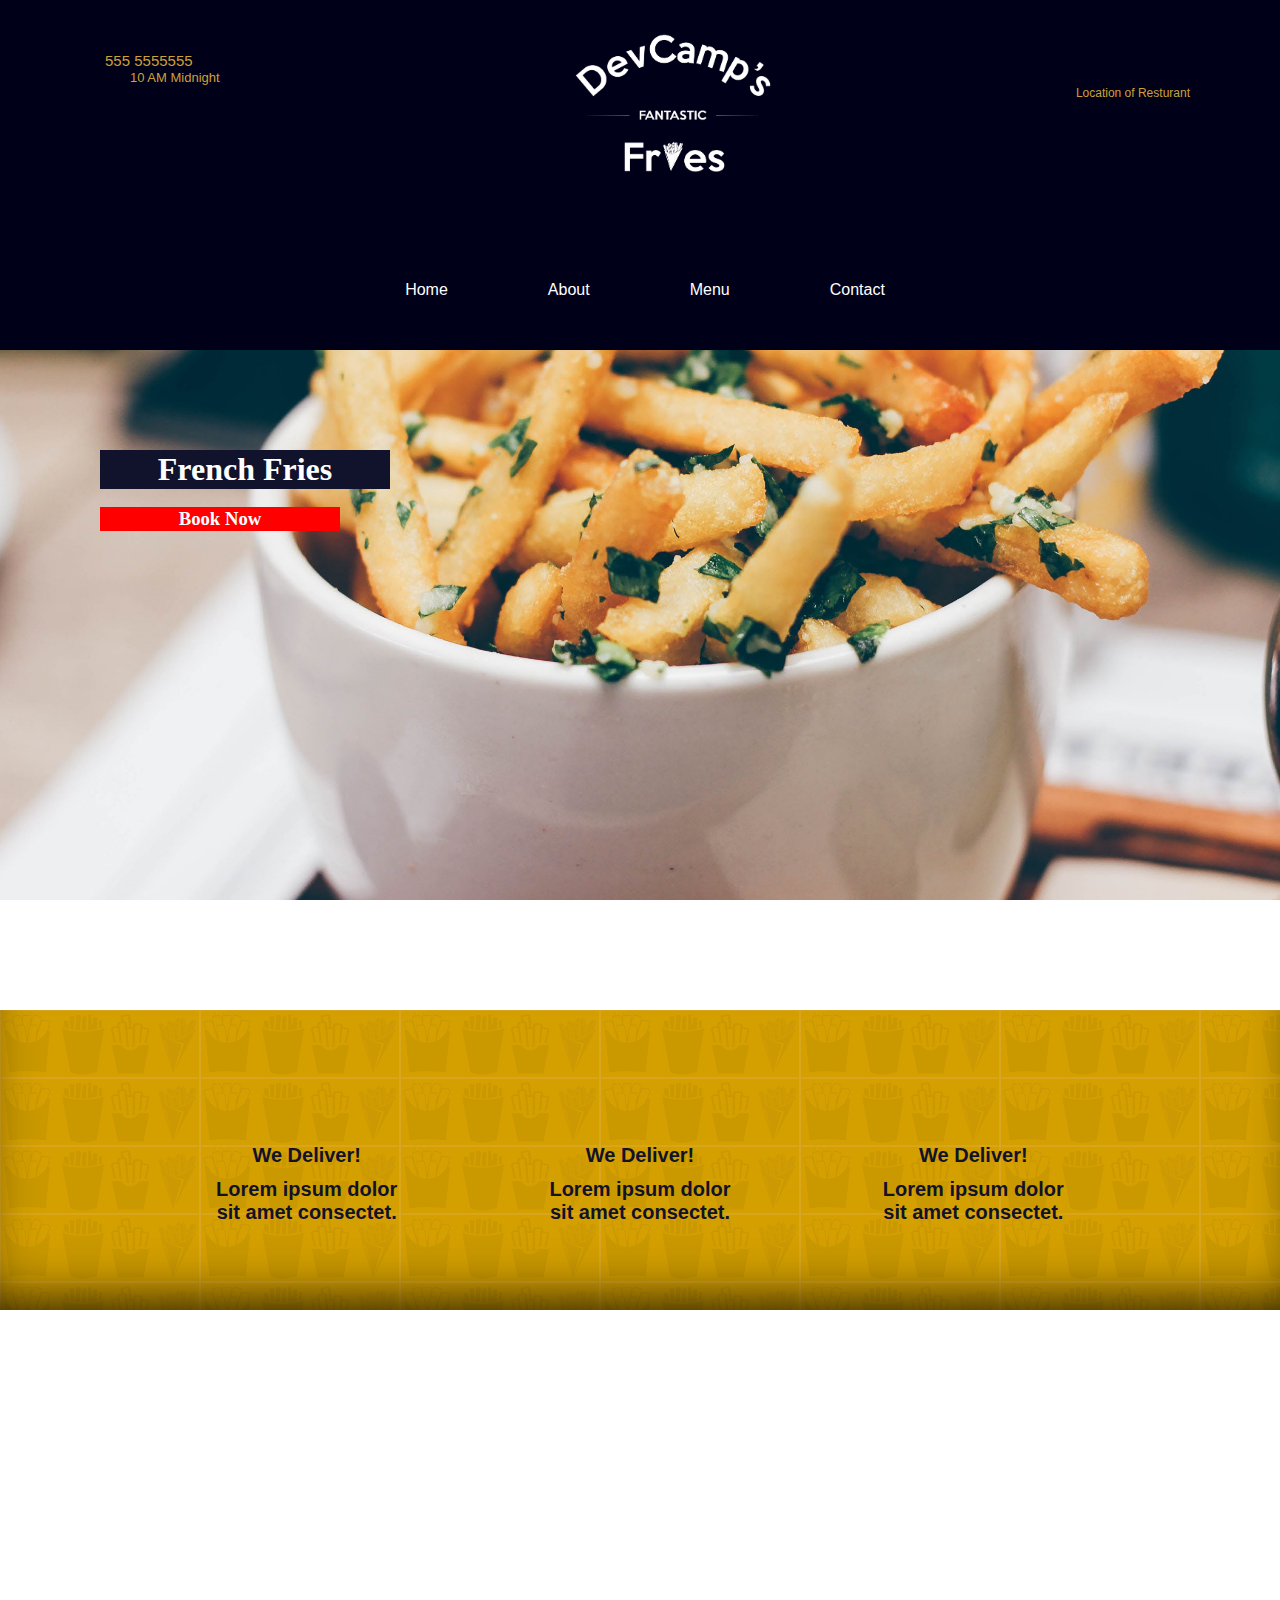
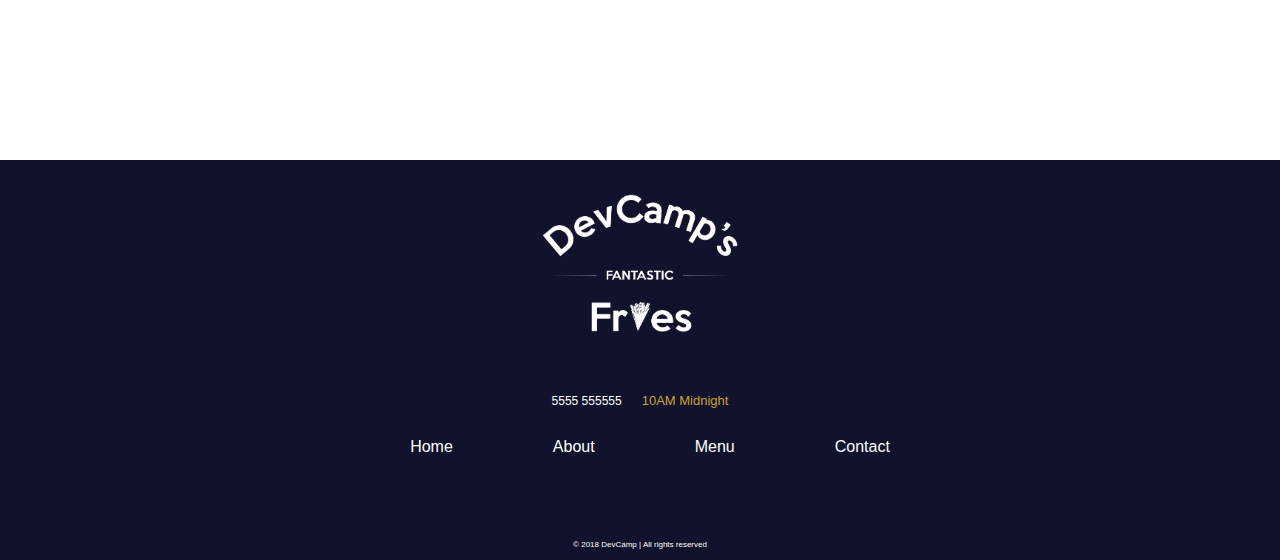
<file: index.html>
<!DOCTYPE html>
<html lang="en">
<head>
    <meta charset="UTF-8">
    <meta name="viewport" content="width=device-width, initial-scale=1.0">
    <link rel="stylesheet" href="style.css">
    <link rel="stylesheet" href="about.css">
    <link rel="stylesheet" href="media-quires.css">
    <link rel="stylesheet" href="https://cdnjs.cloudflare.com/ajax/libs/font-awesome/6.5.1/css/all.min.css" integrity="sha512-DTOQO9RWCH3ppGqcWaEA1BIZOC6xxalwEsw9c2QQeAIftl+Vegovlnee1c9QX4TctnWMn13TZye+giMm8e2LwA==" crossorigin="anonymous" referrerpolicy="no-referrer" />
    <title>My parallax clone</title>
</head>
<body>

            <div class="navbar">
                <div class="nav-call">
                        <div class="call-logo">
                            <i class="fa-solid fa-phone"></i>
                            <p>  555 5555555 </p> 
                        </div>
                
                    <div class="call-logo2">
                        <p> 10 AM Midnight</p>
                    </div>
                </div>

                    
            <div class="ops-section">
                <div class="nav-picture">
                    <div class="picture"></div>
                </div>

            
         </div> 
            <div class="address-sec">
               <a href=""> <i class="fa-solid fa-location-dot"></i></a>
               <p>Location of Resturant</p>
            </div>

        </div>  

        <div class="head-options">
        <div class="options">
            <div class="home-sec">  <a href="index.html">Home</a></div>
            <div class="about-sec"><a href="about.html">About</a></div>
            <div class="menu-sec"><a href="menu.html">Menu</a></div>
            <div class="contact-sec"> <a href="contact.html">Contact</a></div>
        </div>
    </div>
        


        <!-- hero section -->

        <div class="hero-section">
            <div class="top-heading">
               <h1>French Fries</h1>
            </div><br>

            <div class="bottom-heading">
                <h3>Book Now</h3>
            </div>

        </div>


    <div class="features-section">
        <div class="column-section">
            <div class="column">
                <i class="fa-solid fa-truck-monster"></i><br>

                <p>We Deliver!</p><br>

                <p>Lorem ipsum dolor sit amet consectet.</p>
            </div>
            <div class="column">
                <i class="fa-solid fa-wifi"></i><br>

                <p>We Deliver!</p><br>

                <p>Lorem ipsum dolor sit amet consectet.</p>
            </div>
            <div class="column">

                <i class="fa-solid fa-chart-line"></i>
                <br>
                <p>We Deliver!</p>
                <br>
                <p>Lorem ipsum dolor sit amet consectet.</p>
            </div>
        </div>
    </div>

    <div class="map-include">
        <iframe src="https://www.google.com/maps/embed?pb=!1m18!1m12!1m3!1d13396.08286804253!2d76.59595026124475!3d12.360227141572611!2m3!1f0!2f0!3f0!3m2!1i1024!2i768!4f13.1!3m3!1m2!1s0x3baf7a30985201cb%3A0x29a9b2337e3dbf90!2sMysore%20County%20Retreat!5e0!3m2!1sen!2sin!4v1707817400477!5m2!1sen!2sin" width="100%" height="450" style="border:0;" allowfullscreen="" loading="lazy" referrerpolicy="no-referrer-when-downgrade"></iframe>
    </div>

    <footer>
        <div class="footer-panel">
            <div class="foot-sec">
                <div class="footer-image"></div>
            </div>
            <br>

            <div class="foot-second">
                <div class="phone-Time">
                    <div class="phone"><p>5555 555555</p>
                    </div>
                    <div class="time"><p> 10AM Midnight </p>
                    </div>
                </div>
            </div>

            <div class="foot-third">

                <div class="options">
                    <div class="home-sec">  <a href="index.html">Home</a></div>
                    <div class="about-sec"><a href="about.html">About</a></div>
                    <div class="menu-sec"><a href="menu.html">Menu</a></div>
                    <div class="contact-sec"> <a href="contact.html">Contact</a></div>
                </div>
            
            
            </div>

              <div class="apps-logo">
               <div class="instagram"> <a href="">
                    <i class="fa-brands fa-instagram"></i>
                </a>
                </div>

              <div class="Twitter"> <a href="">
                    <i class="fa-brands fa-twitter"></i>
                </a>
            </div>

                <div class="facebook"><a href="">
                    <i class="fa-brands fa-facebook"></i>
                </a>
            </div>
        </div>

            <div class="copyright">
                <p>© 2018 DevCamp | All rights reserved</p>
            </div>


    
        </div>
    </footer>

        
        
</body>
</html>
</file>
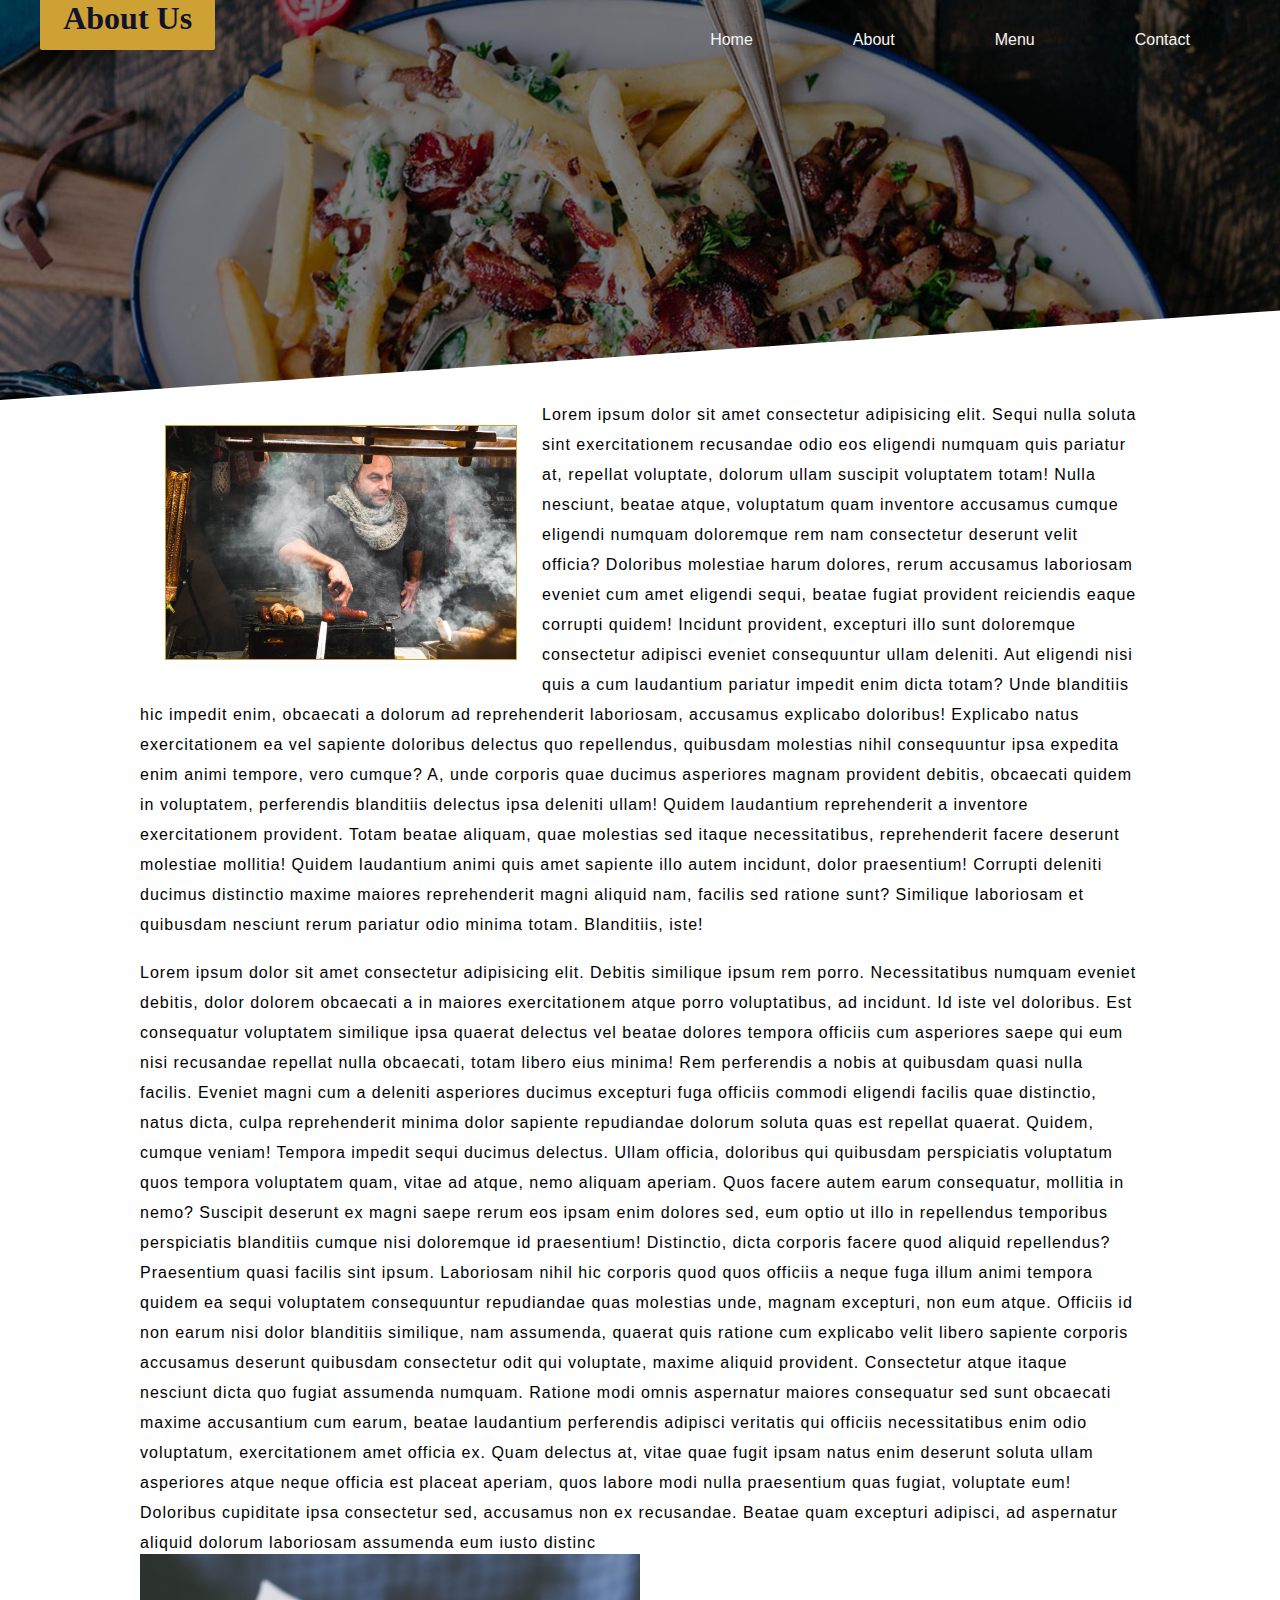
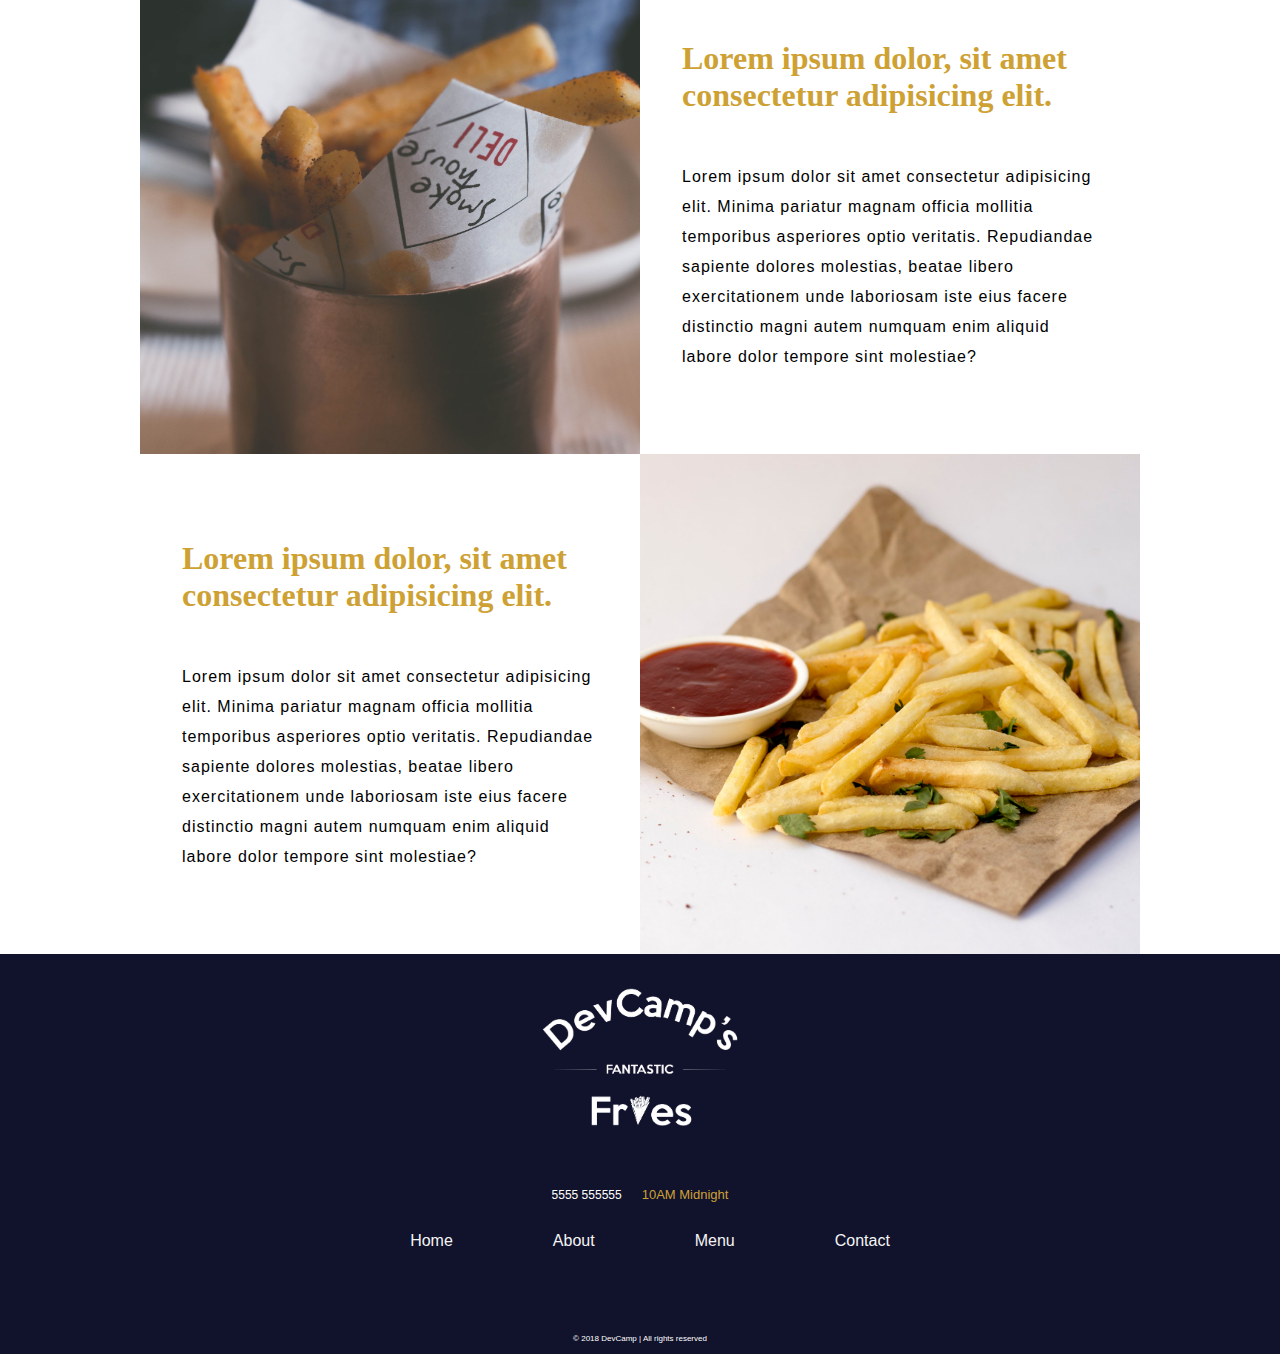
<file: about.html>
<!DOCTYPE html>
<html lang="en">
<head>
    <meta charset="UTF-8">
    <meta name="viewport" content="width=device-width, initial-scale=1.0">
    <link rel="stylesheet" href="about.css">
    <link rel="stylesheet" href="style.css">
    <link rel="stylesheet" href="media-quires.css">
    <link rel="stylesheet" href="https://cdnjs.cloudflare.com/ajax/libs/font-awesome/6.5.1/css/all.min.css" integrity="sha512-DTOQO9RWCH3ppGqcWaEA1BIZOC6xxalwEsw9c2QQeAIftl+Vegovlnee1c9QX4TctnWMn13TZye+giMm8e2LwA==" crossorigin="anonymous" referrerpolicy="no-referrer" />
    <title>About us</title>
</head>
<body>
    <div class="about-header">
        <div class="about-bg"></div>

        
        <div class="main-header">
            <div class="header-content">
                <div class="about-panel">
                    <h1>About Us</h1>
             </div>
        
                <div class="options">
                    <div class="home-sec">  <a href="index.html">Home</a></div>
                    <div class="about-sec"><a href="about.html">About</a></div>
                    <div class="menu-sec"><a href="menu.html">Menu</a></div>
                    <div class="contact-sec"> <a href="contact.html">Contact</a></div>
                </div>
            </div>


        </div>
        
    </div>

    <div class="page-container">
        <div class="image-container">
            <image src="chef.jpg" alt="Filterd chef" id="Chf"></image>

            <p>Lorem ipsum dolor sit amet consectetur adipisicing elit. Sequi nulla soluta sint exercitationem recusandae odio eos eligendi numquam quis pariatur at, repellat voluptate, dolorum ullam suscipit voluptatem totam! Nulla nesciunt, beatae atque, voluptatum quam inventore accusamus cumque eligendi numquam doloremque rem nam consectetur deserunt velit officia? Doloribus molestiae harum dolores, rerum accusamus laboriosam eveniet cum amet eligendi sequi, beatae fugiat provident reiciendis eaque corrupti quidem! Incidunt provident, excepturi illo sunt doloremque consectetur adipisci eveniet consequuntur ullam deleniti. Aut eligendi nisi quis a cum laudantium pariatur impedit enim dicta totam? Unde blanditiis hic impedit enim, obcaecati a dolorum ad reprehenderit laboriosam, accusamus explicabo doloribus! Explicabo natus exercitationem ea vel sapiente doloribus delectus quo repellendus, quibusdam molestias nihil consequuntur ipsa expedita enim animi tempore, vero cumque? A, unde corporis quae ducimus asperiores magnam provident debitis, obcaecati quidem in voluptatem, perferendis blanditiis delectus ipsa deleniti ullam! Quidem laudantium reprehenderit a inventore exercitationem provident. Totam beatae aliquam, quae molestias sed itaque necessitatibus, reprehenderit facere deserunt molestiae mollitia! Quidem laudantium animi quis amet sapiente illo autem incidunt, dolor praesentium! Corrupti deleniti ducimus distinctio maxime maiores reprehenderit magni aliquid nam, facilis sed ratione sunt? Similique laboriosam et quibusdam nesciunt rerum pariatur odio minima totam. Blanditiis, iste!

            </p>
            <br>

            <p>Lorem ipsum dolor sit amet consectetur adipisicing elit. Debitis similique ipsum rem porro. Necessitatibus numquam eveniet debitis, dolor dolorem obcaecati a in maiores exercitationem atque porro voluptatibus, ad incidunt. Id iste vel doloribus. Est consequatur voluptatem similique ipsa quaerat delectus vel beatae dolores tempora officiis cum asperiores saepe qui eum nisi recusandae repellat nulla obcaecati, totam libero eius minima! Rem perferendis a nobis at quibusdam quasi nulla facilis. Eveniet magni cum a deleniti asperiores ducimus excepturi fuga officiis commodi eligendi facilis quae distinctio, natus dicta, culpa reprehenderit minima dolor sapiente repudiandae dolorum soluta quas est repellat quaerat. Quidem, cumque veniam! Tempora impedit sequi ducimus delectus. Ullam officia, doloribus qui quibusdam perspiciatis voluptatum quos tempora voluptatem quam, vitae ad atque, nemo aliquam aperiam. Quos facere autem earum consequatur, mollitia in nemo? Suscipit deserunt ex magni saepe rerum eos ipsam enim dolores sed, eum optio ut illo in repellendus temporibus perspiciatis blanditiis cumque nisi doloremque id praesentium! Distinctio, dicta corporis facere quod aliquid repellendus? Praesentium quasi facilis sint ipsum. Laboriosam nihil hic corporis quod quos officiis a neque fuga illum animi tempora quidem ea sequi voluptatem consequuntur repudiandae quas molestias unde, magnam excepturi, non eum atque. Officiis id non earum nisi dolor blanditiis similique, nam assumenda, quaerat quis ratione cum explicabo velit libero sapiente corporis accusamus deserunt quibusdam consectetur odit qui voluptate, maxime aliquid provident. Consectetur atque itaque nesciunt dicta quo fugiat assumenda numquam. Ratione modi omnis aspernatur maiores consequatur sed sunt obcaecati maxime accusantium cum earum, beatae laudantium perferendis adipisci veritatis qui officiis necessitatibus enim odio voluptatum, exercitationem amet officia ex. Quam delectus at, vitae quae fugit ipsam natus enim deserunt soluta ullam asperiores atque neque officia est placeat aperiam, quos labore modi nulla praesentium quas fugiat, voluptate eum! Doloribus cupiditate ipsa consectetur sed, accusamus non ex recusandae. Beatae quam excepturi adipisci, ad aspernatur aliquid dolorum laboriosam assumenda eum iusto distinc
            </p>

        </div>
    </div>

    <div class="square-container">
        <div class="square-box">
            <div class="square">
                <div class="square-image">
                <image src="fries-sq-1.jpg" alt="fries"></image>
            </div>

                <div class="square-text">
                   
                    <h1>Lorem ipsum dolor, sit amet consectetur adipisicing elit.</h1>
                    <br>
                    <p>Lorem ipsum dolor sit amet consectetur adipisicing elit. Minima pariatur magnam officia mollitia temporibus asperiores optio veritatis. Repudiandae sapiente dolores molestias, beatae libero exercitationem unde laboriosam iste eius facere distinctio magni autem numquam enim aliquid labore dolor tempore sint molestiae?</p>
                </div>
            </div>

            <div class="square">

                <div class="square-text">
                    <h1>Lorem ipsum dolor, sit amet consectetur adipisicing elit.</h1>
                    <br>
                    <p>Lorem ipsum dolor sit amet consectetur adipisicing elit. Minima pariatur magnam officia mollitia temporibus asperiores optio veritatis. Repudiandae sapiente dolores molestias, beatae libero exercitationem unde laboriosam iste eius facere distinctio magni autem numquam enim aliquid labore dolor tempore sint molestiae?</p>
                </div>

                <div class="square-image">
                    <image src="fries-sq-2.jpg" alt="fries"></image>
                </div>
            </div>
        </div>
    </div>


    <footer>
        <div class="footer-panel">
            <div class="foot-sec">
                <div class="footer-image"></div>
            </div>
            <br>

            <div class="foot-second">
                <div class="phone-Time">
                    <div class="phone"><p>5555 555555</p>
                    </div>
                    <div class="time"><p> 10AM Midnight </p>
                    </div>
                </div>
            </div>

            <div class="foot-third">

                <div class="options">
                    <div class="home-sec">  <a href="index.html">Home</a></div>
                    <div class="about-sec"><a href="about.html">About</a></div>
                    <div class="menu-sec"><a href="menu.html">Menu</a></div>
                    <div class="contact-sec"> <a href="contact.html">Contact</a></div>
                </div>
            
            
            </div>

              <div class="apps-logo">
               <div class="instagram"> <a href="">
                    <i class="fa-brands fa-instagram"></i>
                </a>
                </div>

              <div class="Twitter"> <a href="">
                    <i class="fa-brands fa-twitter"></i>
                </a>
            </div>

                <div class="facebook"><a href="">
                    <i class="fa-brands fa-facebook"></i>
                </a>
            </div>
        </div>

            <div class="copyright">
                <p>© 2018 DevCamp | All rights reserved</p>
            </div>


           
            </div>
    </footer>



</body>
</html>
</file>
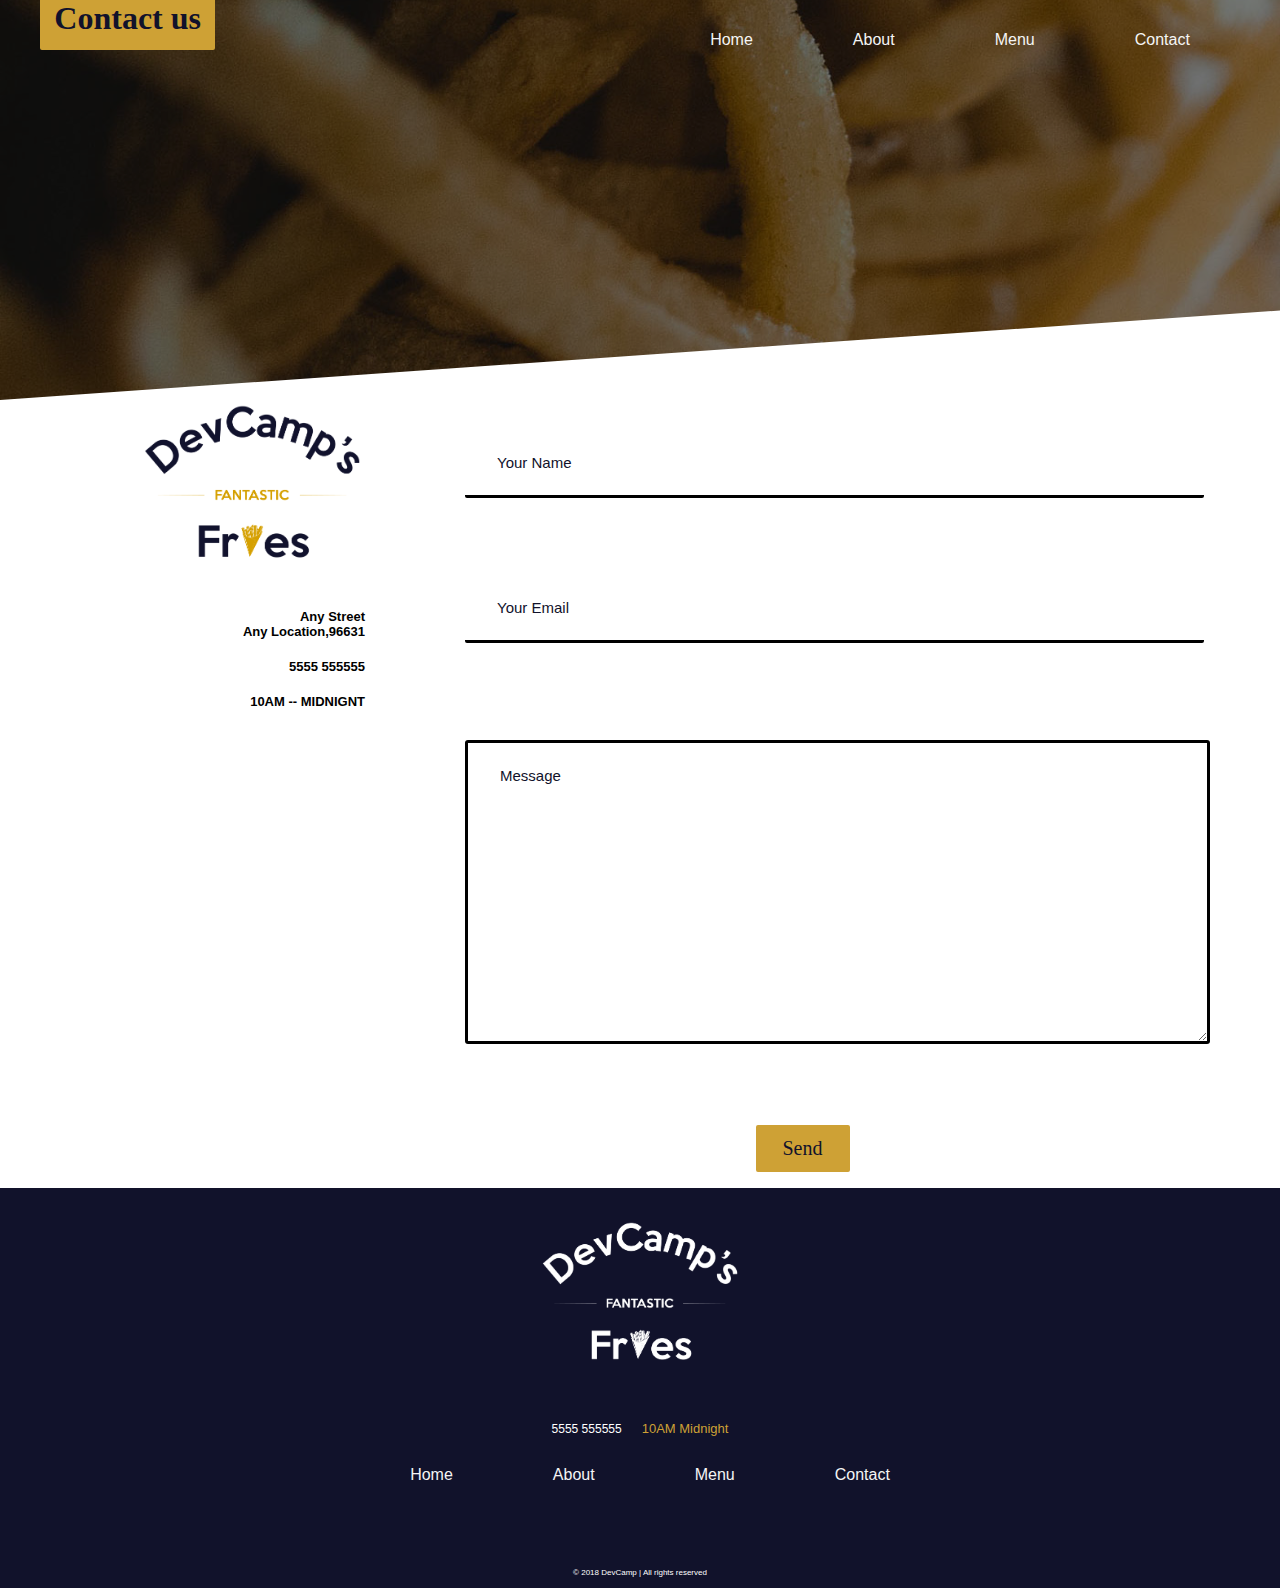
<file: contact.html>
<!DOCTYPE html>
<html lang="en">
<head>
    <meta charset="UTF-8">
    <meta name="viewport" content="width=device-width, initial-scale=1.0">
    <link rel="stylesheet" href="about.css">
    <link rel="stylesheet" href="style.css">
    <link rel="stylesheet" href="contact.css">
    <link rel="stylesheet" href="form.css">
    <link rel="stylesheet" href="media-quires.css">
    <link rel="stylesheet" href="https://cdnjs.cloudflare.com/ajax/libs/font-awesome/6.5.1/css/all.min.css" integrity="sha512-DTOQO9RWCH3ppGqcWaEA1BIZOC6xxalwEsw9c2QQeAIftl+Vegovlnee1c9QX4TctnWMn13TZye+giMm8e2LwA==" crossorigin="anonymous" referrerpolicy="no-referrer" />
    <title>Contact</title>
</head>
<body>
    <div class="about-header">
        <div class="about-bg"></div>

        
        <div class="main-header">
            <div class="header-content">
                <div class="about-panel">
                    <h1>Contact us</h1>
             </div>
        
                <div class="options">
                    <div class="home-sec">  <a href="index.html">Home</a></div>
                    <div class="about-sec"><a href="about.html">About</a></div>
                    <div class="menu-sec"><a href="menu.html">Menu</a></div>
                    <div class="contact-sec"> <a href="contact.html">Contact</a></div>
                </div>
            </div>


        </div>
        
    </div>

    <div class="page-container">
        <div class="contact-form">
            <div class="company-metadata">
                <div class="form-logo">
                    <img src="formlogo12.png" alt="formlogo">                
                </div>

                
                   
                <div class="company-details">
                    <i class="fa-solid fa-location-dot"></i>

                    <div>
                        Any Street <br> Any Location,96631
                    </div>
                    
                </div>

                <div class="company-details">
                    <i class="fa-solid fa-phone-volume"></i>

                    <div>
                        5555 555555
                    </div>
                    
                </div>


                <div class="company-details">
                    <i class="fa-solid fa-clock"></i>

                    <div>
                        10AM -- MIDNIGNT
                    </div>
                    
                </div>
            </div>

            <!-- <div class="form"></div> -->
            <div class="form-con1">
                <div class="form-group">
              <input type="text" id="Fullname" placeholder="Your Name">
                <label for="Fullname"> Your Name</label>
            </div>

                <div class="form-group">
                    <input type="text" id="Email" placeholder="Your Email">
                    <label for="Email"> Email</label>
                </div>

                <div class="form-group">
                  <textarea name="message" id="Message" placeholder="Message"></textarea>
                    <label for="Message">Message</label>
                </div>

                <div class="center-button">
                    <button type="submit" id="buttons">Send</button>
                </div>
            </div>

        </div>
       
    </div>

    <div class="square-container">
        <div class="square-box">
            
        </div>
    </div>


    <footer>
        <div class="footer-panel">
            <div class="foot-sec">
                <div class="footer-image"></div>
            </div>
            <br>

            <div class="foot-second">
                <div class="phone-Time">
                    <div class="phone"><p>5555 555555</p>
                    </div>
                    <div class="time"><p> 10AM Midnight </p>
                    </div>
                </div>
            </div>

            <div class="foot-third">

                <div class="options">
                    <div class="home-sec">  <a href="index.html">Home</a></div>
                    <div class="about-sec"><a href="about.html">About</a></div>
                    <div class="menu-sec"><a href="menu.html">Menu</a></div>
                    <div class="contact-sec"> <a href="contact.html">Contact</a></div>
                </div>
            
            
            </div>

              <div class="apps-logo">
               <div class="instagram"> <a href="">
                    <i class="fa-brands fa-instagram"></i>
                </a>
                </div>

              <div class="Twitter"> <a href="">
                    <i class="fa-brands fa-twitter"></i>
                </a>
            </div>

                <div class="facebook"><a href="">
                    <i class="fa-brands fa-facebook"></i>
                </a>
            </div>
        </div>

            <div class="copyright">
                <p>© 2018 DevCamp | All rights reserved</p>
            </div>


           
            </div>
    </footer>



</body>
</html>
</file>
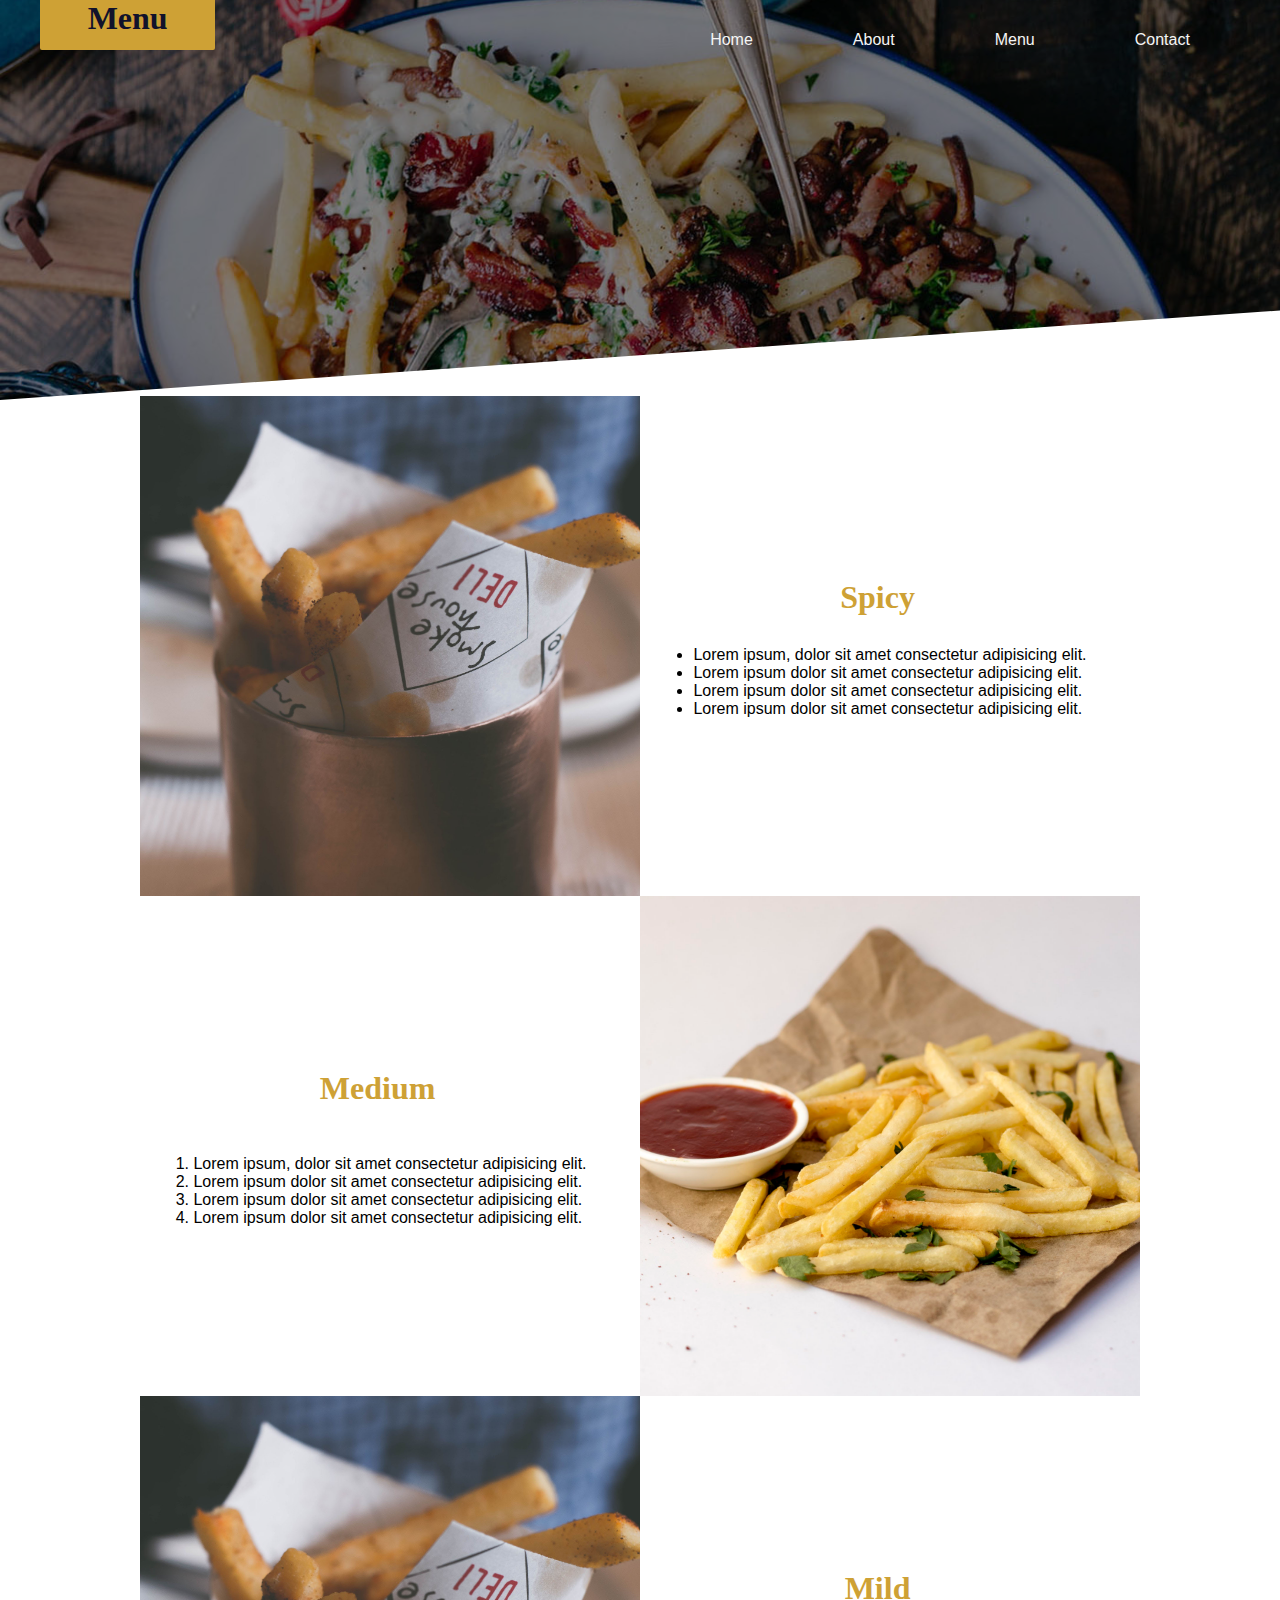
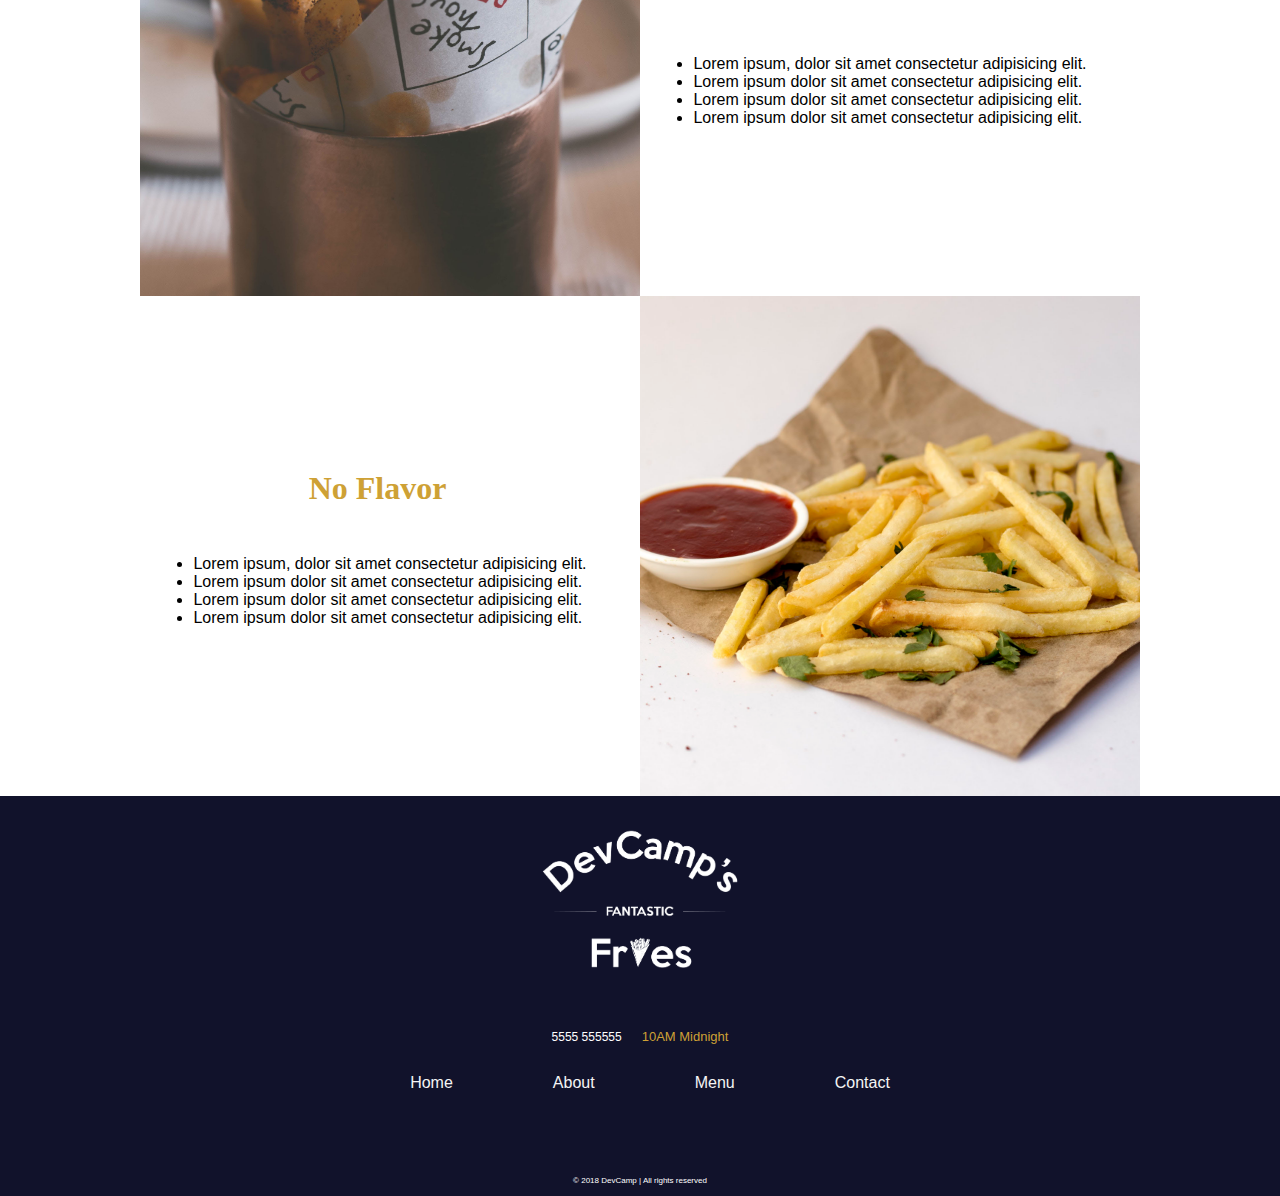
<file: menu.html>
<!DOCTYPE html>
<html lang="en">
<head>
    <meta charset="UTF-8">
    <meta name="viewport" content="width=device-width, initial-scale=1.0">
    <link rel="stylesheet" href="about.css">
    <link rel="stylesheet" href="style.css">
    <link rel="stylesheet" href="menu.css">
    <link rel="stylesheet" href="media-quires.css">
    <link rel="stylesheet" href="https://cdnjs.cloudflare.com/ajax/libs/font-awesome/6.5.1/css/all.min.css" integrity="sha512-DTOQO9RWCH3ppGqcWaEA1BIZOC6xxalwEsw9c2QQeAIftl+Vegovlnee1c9QX4TctnWMn13TZye+giMm8e2LwA==" crossorigin="anonymous" referrerpolicy="no-referrer" />
    <title>My parallax clone</title>
</head>
<body>
    <div class="about-header">
        <div class="about-bg"></div>

        
        <div class="main-header">
            <div class="header-content">
                <div class="about-panel">
                    <h1>Menu</h1>
             </div>
        
                <div class="options">
                    <div class="home-sec">  <a href="index.html">Home</a></div>
                    <div class="about-sec"><a href="about.html">About</a></div>
                    <div class="menu-sec"><a href="menu.html">Menu</a></div>
                    <div class="contact-sec"> <a href="contact.html">Contact</a></div>
                </div>
            </div>


        </div>
        
    </div>


    <div class="square-container">
        <div class="square-box">
            <div class="square">
                <div class="square-image">
                <image src="fries-sq-1.jpg" alt="fries"></image>
            </div>

                <div class="square-text">
                    <a href="#spicy" name="spicy" class="anchor-links"> 
                    <h1>Spicy</h1>
                </a>
                    <ul>
                        <li>Lorem ipsum, dolor sit amet consectetur adipisicing elit.</li>
                        <li>Lorem ipsum dolor sit amet consectetur adipisicing elit.</li>
                        <li>Lorem ipsum dolor sit amet consectetur adipisicing elit.</li>
                        <li>Lorem ipsum dolor sit amet consectetur adipisicing elit.</li>
                    </ul>
                   
                    </div>
            </div>

            <div class="square">

                <div class="square-text">
                    <a href="#spicy" name="spicy" class="anchor-links">
                    <h1>Medium</h1>
                </a>
                    <br>
                    <ol>
                        <li>Lorem ipsum, dolor sit amet consectetur adipisicing elit.</li>
                        <li>Lorem ipsum dolor sit amet consectetur adipisicing elit.</li>
                        <li>Lorem ipsum dolor sit amet consectetur adipisicing elit.</li>
                        <li>Lorem ipsum dolor sit amet consectetur adipisicing elit.</li>
                    </ol></div>

                <div class="square-image">
                    <image src="fries-sq-2.jpg" alt="fries"></image>
                </div>
            </div>

            <div class="square">
                <div class="square-image">
                <image src="fries-sq-1.jpg" alt="fries"></image>
            </div>

                <div class="square-text">
                   <a href="#spicy" name="spicy" class="anchor-links">
                    <h1>Mild</h1>
                </a>
               
                    <br>
                    <ul>
                        <li>Lorem ipsum, dolor sit amet consectetur adipisicing elit.</li>
                        <li>Lorem ipsum dolor sit amet consectetur adipisicing elit.</li>
                        <li>Lorem ipsum dolor sit amet consectetur adipisicing elit.</li>
                        <li>Lorem ipsum dolor sit amet consectetur adipisicing elit.</li>
                    </ul></div>
            </div>

            <div class="square">

                <div class="square-text">
                    <a href="#spicy" name="spicy" class="anchor-links"> 
                    <h1>No Flavor</h1>
                </a>
                    <br>
                    <ul>
                        <li>Lorem ipsum, dolor sit amet consectetur adipisicing elit.</li>
                        <li>Lorem ipsum dolor sit amet consectetur adipisicing elit.</li>
                        <li>Lorem ipsum dolor sit amet consectetur adipisicing elit.</li>
                        <li>Lorem ipsum dolor sit amet consectetur adipisicing elit.</li>
                    </ul></div>

                <div class="square-image">
                    <image src="fries-sq-2.jpg" alt="fries"></image>
                </div>
            </div>
        </div>
    </div>


    <footer>
        <div class="footer-panel">
            <div class="foot-sec">
                <div class="footer-image"></div>
            </div>
            <br>

            <div class="foot-second">
                <div class="phone-Time">
                    <div class="phone"><p>5555 555555</p>
                    </div>
                    <div class="time"><p> 10AM Midnight </p>
                    </div>
                </div>
            </div>

            <div class="foot-third">

                <div class="options">
                    <div class="home-sec">  <a href="index.html">Home</a></div>
                    <div class="about-sec"><a href="about.html">About</a></div>
                    <div class="menu-sec"><a href="menu.html">Menu</a></div>
                    <div class="contact-sec"> <a href="contact.html">Contact</a></div>
                </div>
            
            
            </div>

              <div class="apps-logo">
               <div class="instagram"> <a href="">
                    <i class="fa-brands fa-instagram"></i>
                </a>
                </div>

              <div class="Twitter"> <a href="">
                    <i class="fa-brands fa-twitter"></i>
                </a>
            </div>

                <div class="facebook"><a href="">
                    <i class="fa-brands fa-facebook"></i>
                </a>
            </div>
        </div>

            <div class="copyright">
                <p>© 2018 DevCamp | All rights reserved</p>
            </div>


           
            </div>
    </footer>










</body>
</html>
</file>
<file: style.css>
*{
    margin: 0;
    padding:0;
    font-family: Arial, Helvetica, sans-serif;
    scroll-behavior: smooth;
}

/* navigation bar */

.navbar{
    height: 200px;
    background-color: rgb(0, 0, 25);
    color: white;
    display: flex;
    align-items: center;
    justify-content: space-between;
    padding-left: 90px;
    padding-right: 90px;
    
}

/* Navigation Call logo */
.nav-call{
    height: 100px;
    width: 200px;
   
}

.call-logo{
    
    background-color:transparent;
    align-items: center;
    display: flex; 
}

.call-logo p{
    margin-left: 15px;
    font-size: 15px;
    color: #cea135;
}

.call-logo i{
    font-size: 30px;
    color: #cea135;
    margin-top: 20px;
 
} 
.call-logo2 {
    margin-left: 40px;
    margin-bottom: 70px;
}

.call-logo2 p{
    margin-bottom: 10px;
    font-size: 13px;
    color: #cea135;
}

/* Navigation logo */

 
.nav-picture{
    height: 100%;
    width: 220px;
    justify-content: center;
    padding-right: 40px;
}



.picture{
    background-image: url("navbarpicture.png");
    height: 200px;
    width: 250px;
    background-size: cover;
    background-color: transparent;
    
} 

/* Options like Menu Home contact About */

.head-options{
    height: 150px;
    background-color: #000019;
    display: flex;
    justify-content: center;
    padding-right: 10px;
}

.options{
    display: flex;
    text-align: center;
    align-items: center;
    padding-left: 20px;
   
}

.options a{
    padding: 30px 40px;
    color: white;
    text-decoration: none;
    transition:0.2s;
    margin: 25px;
}

.options a:hover{
    color:rgb(221, 177, 0);
    letter-spacing: 2px;
    transform: all 0.5s;
}

.options-section{
    display: flex;
    justify-content: center;
    align-items: center;
    
}

.address-sec{
    display: flex;
    color: white;
}
.address-sec i{
    color: #cea135;
    margin-right: 10px;
    transition:0.2s;
    font-size: 25px;
}

.address-sec i:hover{
    color:rgb(221, 177, 0);
  
}

.address-sec p{
    color: #cea135;
    font-size: 12px;
    transition: 0.2s;
}

.address-sec p:hover{
    color:rgb(221, 177, 0);
    transform: color 0.5s;
}

/* hero Section */

.hero-section{
    background-image: url("heroimage.jpg");
    height:450px;
    background-size: cover;
    background-attachment: fixed;
    background-position: center;
    padding: 100px;
    background-repeat: no-repeat;

}

h1,h2,h3,h4,h5,h6{
    font-family: 'Times New Roman', Times, serif;
}

/* top heading color */
.top-heading{
    background-color: #11122b;
    width: 250px;
    color: white;
    text-align: center;
    padding: 1px 20px;
}

/* Bottom heading */
.bottom-heading{
    width: 200px;
    background-color: red;
    text-align: center;
    padding: 1px 20px;
    color: white;
}

/* Features section */

.features-section{
    height: 300px;
    background-image: url("secondbackground.jpg");
    background-color: #cea135;
    border-top: 10px solid white;
    color: #11122b;
    display: flex;
    justify-content: center;
    align-items: center;
    font-family: 'Times New Roman', Times, serif;
    box-shadow: 2px -33px 53px -25px rgba(0,0,0,0.84) inset;
}

.column-section{
    width: 1000px;
    display: flex;
    justify-content: space-between;
}


/* column styles */


.column{
    padding: 20px;
    margin: 42px;
    border-bottom:solid 5px transparent;
    text-align: center;
    border-radius: 10px;
    transition: 1s;
}

.column i{
    font-size: 45px;
}

.column p{
    font-size: 20px;
}
.column:hover{
    border-bottom:solid 5px #11122b;

}

.column-section:nth-child(1){
    font-size: 10px;
    font-weight:bold;
}

.column-section:nth-child(2){
    font-size: 8px;
    
}

/* Footer section */

.footer-panel{
    height: 400px;
    background-color: #11122b;
    /* color: white; */
    margin-top: -4px;
}
.foot-sec{
    /* color: white; */
    display: flex;
    align-items: center;
    justify-content: center;
    flex-wrap: wrap;
}

.footer-image{
    background-image: url("navbarpicture.png");
    height: 200px;
    width: 250px;
    background-color: transparent;
    background-size: cover;
    /* color: #cbcbcb; */
}

.phone-Time{
    color: white;
    display: flex;
    justify-content: center;
    align-items: center;
    margin-top: 15px;
    
}
.phone p{
    margin-right: 20px;
    font-size: 12px;
}

.time{
    color: #cea135;
    font-size: 13px;
}

/* Footer anchor option */

.options{
    display: flex;
    text-align: center;
    align-items: center;
    justify-content: center;
    padding-top: 30px;
}

.options a{
    padding: 20px 25px;
    color: whitesmoke;
    text-decoration: none;
    transition:0.2s;
}

.options a:hover{
    color:rgb(221, 177, 0);
    letter-spacing: 2px;
    transform: all 0.5s;
}

.options-section{
    display: flex;
    justify-content: center;
    align-items: center;
    
}
.apps-logo{
    display: flex;
    color: whitesmoke;
    justify-content: center;
    align-items: center;
    padding-top: 30px;
}

.apps-logo a{
    padding: 20px 25px;
    color: whitesmoke;
    text-decoration: none;
    transition:0.2s;
    font-size: 30px;
}

.apps-logo a:hover{
    color: #cea135;
}

.copyright{
    text-align: center;
    padding-top: 20px;
    font-size: 8px;
}
</file>
<file: about.css>
*{
    padding: 0;
    margin: 0;
    scroll-behavior: smooth;
}

/* About header */

.about-header{
    height: 400px;
    position:relative;
    overflow: hidden;
}

.about-bg{
    background-image: url("about-us.jpg");
    background-size: 100%;
    top: 0;
    bottom: 0;
    left: 0;
    right: 0;
    height: 100%;
    width: 100%;
    background-repeat: no-repeat;
    position: absolute;
    transform:skewy(-4deg);
    transform-origin:top left;
    filter: brightness(50%);
}
.header-content{
    position: absolute;
    display: flex;
    justify-content: center;
    width: 100vw;

}
.about-panel{
    width:600px;
    display: flex;
    justify-content: space-between;
    align-items: center;
}
.about-panel h1{
    background-color: #cea135;
    color: #11122b;
    border-bottom-left-radius: 2px;
    border-bottom-right-radius: 2px;
    width: 175px;
    height: 50px;
    text-align: center;
}

.page-container{
    display: flex;
    justify-content: center;
}

.image-container{
    width: 1000px;
}

#Chf{
    width: 350px;
    margin: 25px;
    float: left;
    background-size: cover;
    margin:25px;
    border: 1px solid #cea135;
}

.image-container p{
    letter-spacing: 1px;
    line-height: 30px;
}

/* Square grid styles */

.square-container{
    display: flex;
    justify-content: center;
}

.square-box{
    width:1000px;
}

.square{
    display: grid;
    grid-template-columns: 1fr 1fr;
    margin-top: -4px;
}

.square-image img{
    width: 100%;
    height: 500px;
    object-fit: cover;
}

.square-text{
    display: flex;
    justify-content: center;
    align-items: center;
    flex-direction: column;
    padding: 42px;

}

.square-text h1{
    color: #cea135;
    padding-bottom: 30px;
    font-family: 'Times New Roman', Times, serif;
    font-weight: bold;
}

.square-text p{
    letter-spacing: 1px;
    line-height: 30px;
}

/* helper styles */
.spacer-styles{
    height: 60px;
    width: 100%;
}

/* Footer Section */

.footer-panel{
    height: 400px;
    background-color: #11122b;
    color: white;
    margin-top: -4px;
}
.foot-sec{
    color: white;
    display: flex;
    align-items: center;
    justify-content: center;
    flex-wrap: wrap;
}

.footer-image{
    background-image: url("navbarpicture.png");
    height: 200px;
    width: 250px;
    background-color: transparent;
    background-size: cover;
    color: #cbcbcb;
}

.phone-Time{
    color: white;
    display: flex;
    justify-content: center;
    align-items: center;
    margin-top: 15px;
    
}
.phone p{
    margin-right: 20px;
    font-size: 12px;
}

.time{
    color: #cea135;
    font-size: 13px;
}

/* Footer anchor option */

.options{
    display: flex;
    text-align: center;
    align-items: center;
    justify-content: center;
    padding-top: 30px;
}

.options a{
    padding: 20px 25px;
    color: white;
    text-decoration: none;
    transition:0.2s;
}

.options a:hover{
    color:rgb(221, 177, 0);
    letter-spacing: 2px;
    transform: all 0.5s;
}

.options-section{
    display: flex;
    justify-content: center;
    align-items: center;
    
}
.apps-logo{
    display: flex;
    color: white;
    justify-content: center;
    align-items: center;
    padding-top: 30px;
}

.apps-logo a{
    padding: 20px 25px;
    color: white;
    text-decoration: none;
    transition:0.2s;
    font-size: 30px;
}

.apps-logo a:hover{
    color: #cea135;
}

.copyright{
    text-align: center;
    padding-top: 20px;
    font-size: 8px;
}
</file>
<file: media-quires.css>
@media(max-width:615px){
    .navbar{
        flex-direction: column;
        height: 100%;
    }


.nav-call{
    order: 2;
    margin-top: 10px;
    margin-bottom: 5px;
    padding-left: 30px;

}

.ops-section{
    order: 1;
    width: 100%;
}

.address-sec{
    order: 3;
    margin-top: 10px;

}
.head-options{
    order: 1;
    width: 100%;
    padding-bottom:20px;
    
}
.options{
    flex-direction: column;
    font-size: 1.2em;
    width: 100%;
}
.home-sec{
    margin-top: 10px;
    margin-bottom: 10px;
}
.about-sec{
    margin-top: 10px;
    margin-bottom: 10px;

}
.menu-sec{
    margin-top: 10px;
    margin-bottom: 10px;
}
.contact-sec{
    margin-top: 10px;
    margin-bottom: 10px;
}
.hero-section{
    padding: 50px 10px;
}

.features-section{
    height: 100%;
}

.column-section{
    width: 100%;
    flex-direction: column;
}
.footer-panel{
    height: 100%;

}
.header-content{
    flex-direction: column;

}

.about-bg{
    background-size: 500px;
}

.page-container{
    padding-left:21px;
    padding-right:21px ;
    
}
#chf{
    margin: 0px 0px 25px 0px !important;
    width: 100% !important;

}
.square{
    grid-template-columns: 1fr !important;
}
.square-text{
    order: 1;
}

.square-image{
    order: 2;
}
.contact-form{
    width: 100%;
    grid-template-columns: 1fr;
    grid-gap: 10px;
}
.form-con1 input{
    padding: 1.5rem 0rem;
}
.form-con1 textarea{
    padding:1.5rem 0rem;
}

}
</file>
<file: contact.css>
*{
    /* padding: 0;
    margin: 0; */
    scroll-behavior: smooth;
}

/* About header */

.about-header{
    height: 400px;
    position:relative;
    overflow: hidden;
}

.about-bg{
    background-image: url("contactimage.jpg");
    background-size: 100%;
    top: 0;
    bottom: 0;
    left: 0;
    right: 0;
    height: 100%;
    width: 100%;
    background-repeat: no-repeat;
    position: absolute;
    transform:skewy(-4deg);
    transform-origin:top left;
    filter: brightness(50%);
}

.contact-form{
    width: 1000px;
    display: grid;
    grid-template-columns: 1fr 3fr;
    grid-gap: 100px;
}

.form-logo img{
    width: 100%;
    margin-bottom: 20px;
}

.company-details {
    font-family: 'Times New Roman', Times, serif;
    font-weight: 900;
    display: flex;
    justify-content: space-between;
    margin-top: 20px;
    margin-bottom: 20px;
    font-size: 13px;
    text-align: right;
    align-items: center;
}
.company-details i{
    color: #cea135;
}
</file>
<file: form.css>
.form-group{
    margin-top: 30px;
    margin-bottom: 30px;
    padding-bottom: 25px;
}

.form-con1 input{
    font-size: 15px;
    font-family: inherit;
    color: inherit;
    padding: 1.5rem 2rem;
    border-radius: 2px;
    border: none;
    border-bottom: 3px solid black;
    width: 100%;
    display: block;
    transition: all 0.2s;
    
}

.form-con1 input:focus {
    outline: none;
    box-shadow: 0 1rem 2rem rgba(0, 0, 0,0.1);
    border-bottom: 3px solid #cea135;
}

.center-button{
    padding-bottom: 20px;
    display: flex;
    justify-content: center;

}

.form-con1 textarea{
    margin-top: 20px;
    width: 100%;
    height: 250px;
    border-radius: 3px;
    border: 3px solid black;
    font-size: 15px;
    font-family: inherit;
    color: color(srgb red green blue);
    padding: 1.5rem 2rem;
    transition: all0.3s;
}

#buttons{
    background-color: #cea135;
    color: #11122b;
    font-size: 20px;
    padding: 10px 25px;
    border: 2px solid #cea135;
    font-family: 'Times New Roman', Times, serif ;
    border-radius: 2px;
    outline: none;

}

#buttons:active{
    box-shadow: 5px 5px 30px rgba(0, 0, 0, 0.4);
}
.form-con1 label{
    font-size: 1.2rem;
    font-weight: 700;
    margin-left: 2rem;
    margin-right: 0.7rem;
    display: block;
    transition: all 0.3s;
    color: #cea135;
    visibility: hidden;
    opacity: 0;
}

.form-con1 textarea:focus {
    outline: none;
    box-shadow: 0 1rem 2rem rgba(0, 0, 0,0.1);
    border: 3px solid #cea135;
}
 .form-con1 input::-webkit-input-placeholder,.form-con1 textarea::-webkit-input-placeholder{
    color: #11122b;
 }
 .form-con1 input:focus::-webkit-input-placeholder,.form-con1 textarea:focus::-webkit-input-placeholder{
    color:transparent;
 }

 .form-con1 input:focus + label,.form-con1 textarea:focus + label{
    opacity: 1;
    visibility: visible;
    transform: translatey(1rem);
 }
</file>
<file: menu.css>
*{
    padding: 0;
    margin: 0;
    scroll-behavior: smooth;
}

/* About header */

.about-header{
    height: 400px;
    position:relative;
    overflow: hidden;
}

.about-bg{
    background-image: url("about-us.jpg");
    background-size: 100%;
    top: 0;
    bottom: 0;
    left: 0;
    right: 0;
    height: 100%;
    width: 100%;
    background-repeat: no-repeat;
    position: absolute;
    transform:skewy(-4deg);
    transform-origin:top left;
    filter: brightness(50%);
}

.anchor-links{
    text-decoration: none;
}
.anchor-links:focus{
    outline: none;
}

.anchor-links h1::after{
    font-family:"Font Awesome 5 Free";
    content: "\f0c1";
    font-weight:900;

}
</file>
